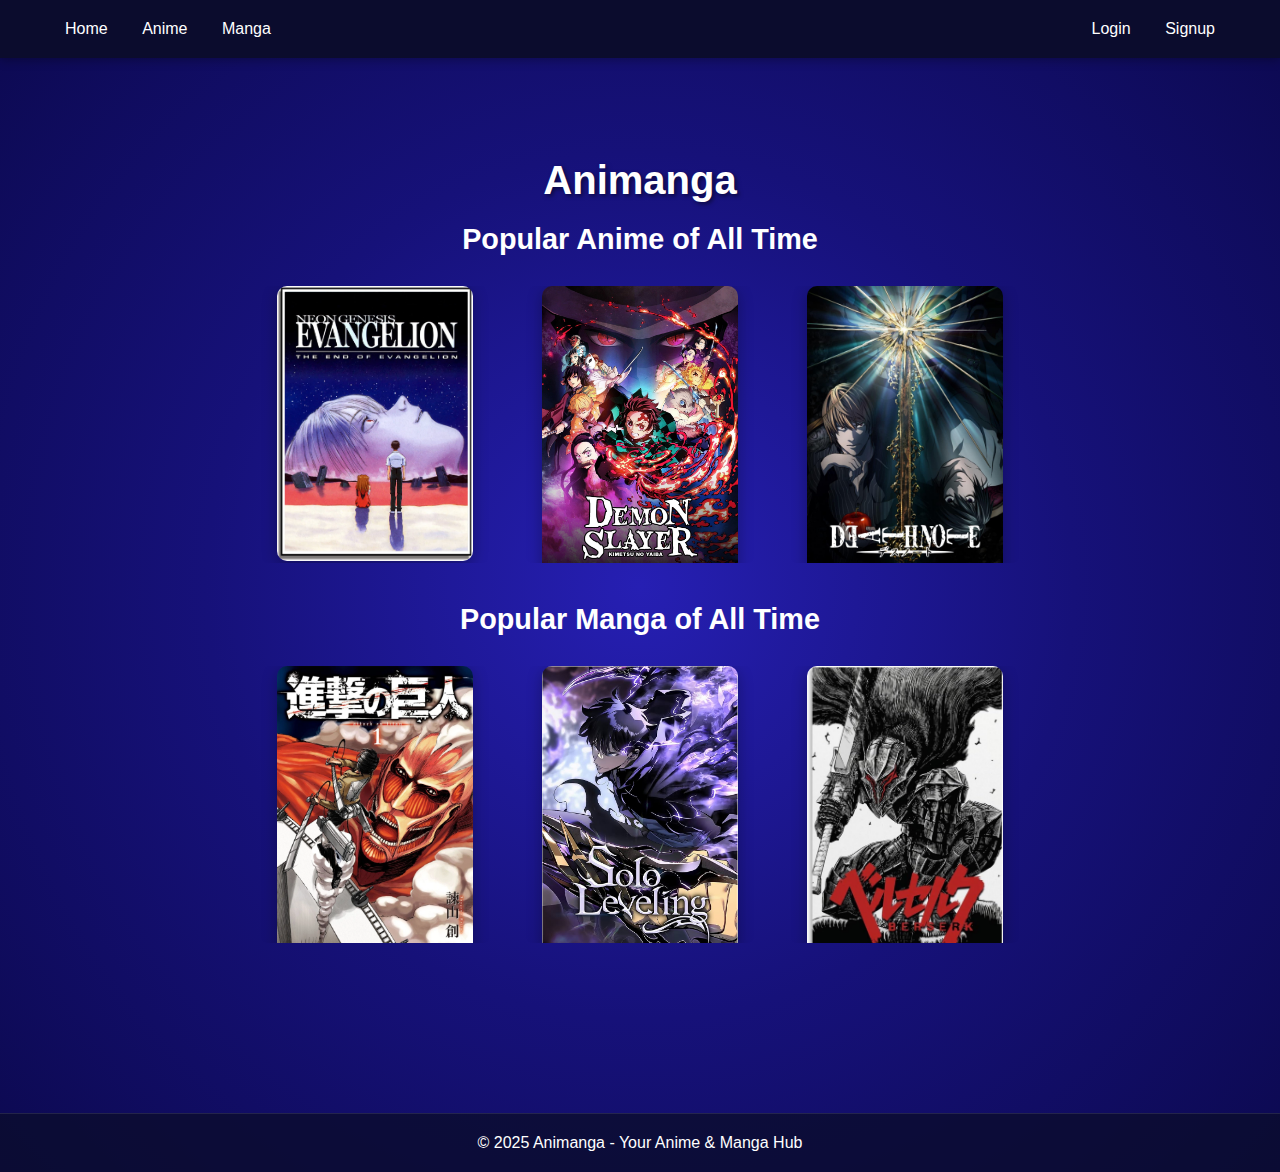
<file: src/index.html>
<!DOCTYPE html>
<html lang="en">
<head>
    <meta charset="UTF-8">
    <meta name="viewport" content="width=device-width, initial-scale=1.0">
    <title>Animanga - Home</title>
    <link rel="stylesheet" href="styles.css">
</head>
<body>
    <nav>
        <div>
            <a href="index.html">Home</a>
            <a href="anime.html">Anime</a>
            <a href="manga.html">Manga</a>
        </div>
        <div class="auth-links">
            <a href="login.html">Login</a>
            <a href="signup.html">Signup</a>
        </div>
    </nav>

    <main>
        <h1>Animanga</h1>

        <div class="sections">

            <div class="popular-section">
                <h2>Popular Anime of All Time</h2>
                <div class="popular-list">
                    <div class="card">
                        <div class="image-box">
                            <img src="../Res/Animepics/EVA.jpg" alt="Neon Genesis Evangelion" style="width: 100%;">
                        </div>
                        <div class="content">
                            <h2>Neon Genesis Evangelion</h2>
                            <p>Rating: 8.5</p>
                            <p>Genre: Mecha, Drama</p>
                        </div>
                    </div>
                    <div class="card">
                        <div class="image-box">
                            <img src="../Res/Animepics/demon.jpg" alt="Demon Slayer" style="width: 100%;">
                        </div>
                        <div class="content">
                            <h2>Demon Slayer</h2>
                            <p>Rating: 8.6</p>
                            <p>Genre: Action, Fantasy</p>
                        </div>
                    </div>
                    <div class="card">
                        <div class="image-box">
                            <img src="../Res/Animepics/Note.jpg" alt="Death Note" style="width: 100%;">
                        </div>
                        <div class="content">
                            <h2>Death Note</h2>
                            <p>Rating: 9.0</p>
                            <p>Genre: Mystery, Thriller</p>
                        </div>
                    </div>
                </div>
            </div>

            <div class="popular-section">
                <h2>Popular Manga of All Time</h2>
                <div class="popular-list">
                    <div class="card">
                        <div class="image-box">
                            <img src="../Res/Mangapics/AOT.jpg" alt="Attack on Titan" style="width: 100%;">
                        </div>
                        <div class="content">
                            <h2>Attack on Titan</h2>
                            <p>Rating: 9.5</p>
                            <p>Genre: Adventure, Fantasy</p>
                        </div>
                    </div>
                    <div class="card">
                        <div class="image-box">
                            <img src="../Res/Mangapics/SoloLvl.jpg" alt="Solo Leveling" style="width: 100%;">
                        </div>
                        <div class="content">
                            <h2>Solo Leveling</h2>
                            <p>Rating: 9.2</p>
                            <p>Genre: Action, Fantasy</p>
                        </div>
                    </div>
                    <div class="card">
                        <div class="image-box">
                            <img src="../Res/Mangapics/Berserk.jpg" alt="Berserk" style="width: 100%;">
                        </div>
                        <div class="content">
                            <h2>Berserk</h2>
                            <p>Rating: 9.8</p>
                            <p>Genre: Dark Fantasy, Horror</p>
                        </div>
                    </div>
                </div>
            </div>
        </div>
    </main>
    <footer>
        <p>© 2025 Animanga - Your Anime & Manga Hub</p>
    </footer>
</body>
</html>
</file>
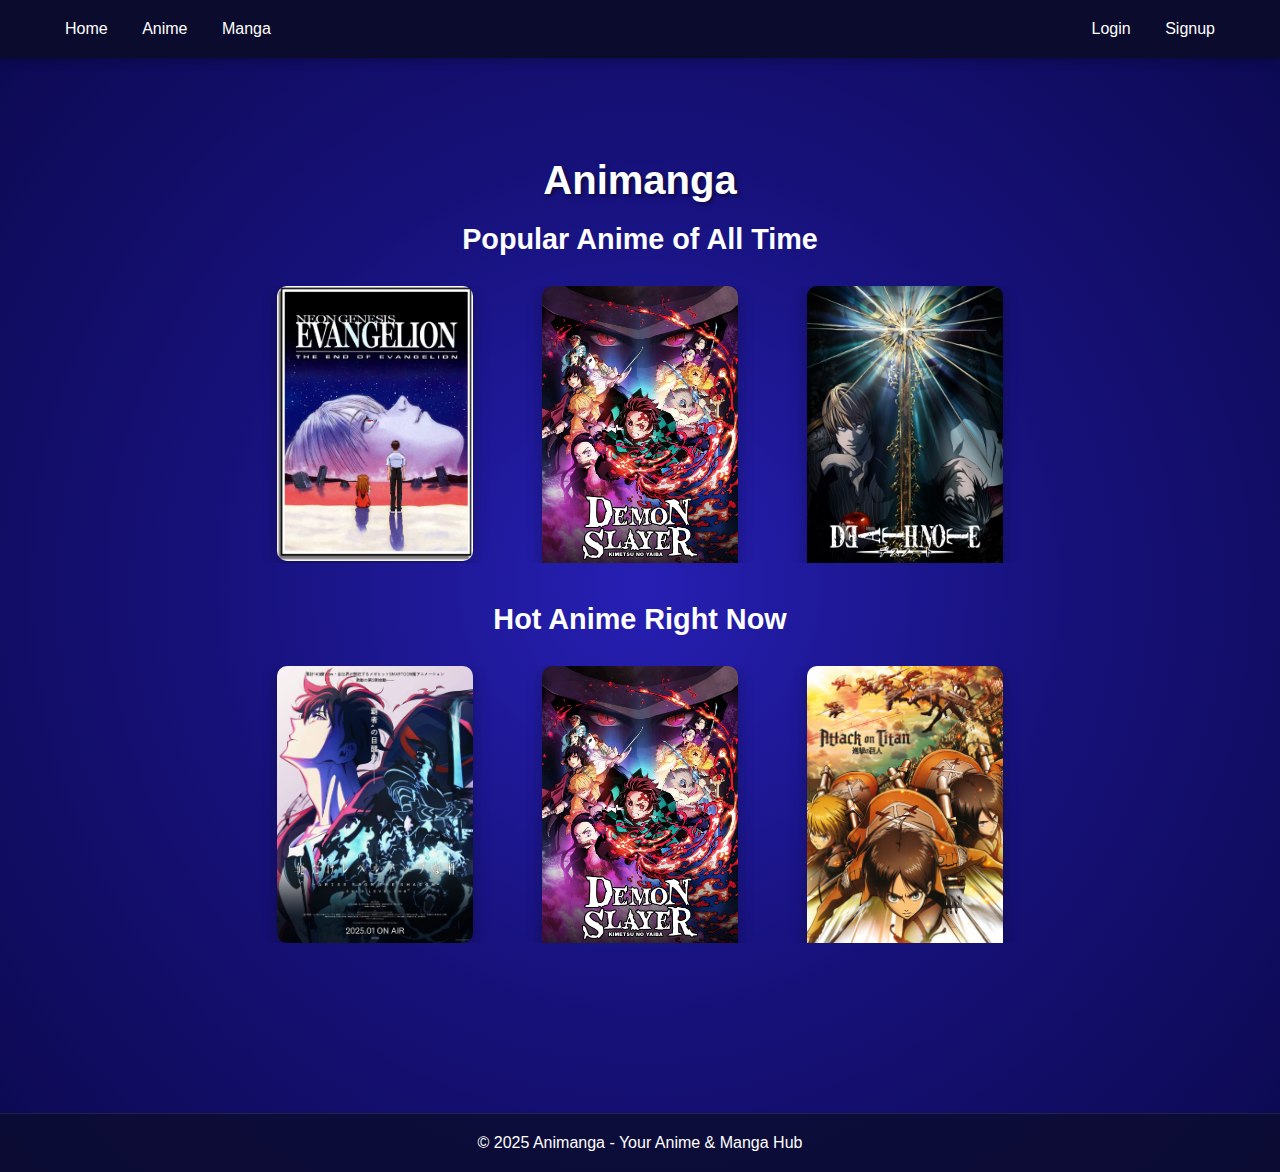
<file: src/Anime.html>
<!DOCTYPE html>
<html lang="en">
<head>
    <meta charset="UTF-8">
    <meta name="viewport" content="width=device-width, initial-scale=1.0">
    <title>Animanga - Anime</title>
    <link rel="stylesheet" href="styles.css">
</head>
<body>
    <nav>
        <div>
            <a href="index.html">Home</a>
            <a href="anime.html">Anime</a>
            <a href="manga.html">Manga</a>
        </div>
        <div class="auth-links">
            <a href="login.html">Login</a>
            <a href="signup.html">Signup</a>
        </div>
    </nav>

    <main>
        <h1>Animanga</h1>

        <div class="sections">
            <div class="popular-section">
                <h2>Popular Anime of All Time</h2>
                <div class="popular-list">
                    <div class="card">
                        <div class="image-box">
                            <img src="../Res/Animepics/EVA.jpg" alt="Neon Genesis Evangelion" style="width: 100%;">
                        </div>
                        <div class="content">
                            <h2>Neon Genesis Evangelion</h2>
                            <p>Rating: 8.5</p>
                            <p>Genre: Mecha, Drama</p>
                        </div>
                    </div>
                    <div class="card">
                        <div class="image-box">
                            <img src="../Res/Animepics/demon.jpg" alt="Demon Slayer" style="width: 100%;">
                        </div>
                        <div class="content">
                            <h2>Demon Slayer</h2>
                            <p>Rating: 8.6</p>
                            <p>Genre: Action, Fantasy</p>
                        </div>
                    </div>
                    <div class="card">
                        <div class="image-box">
                            <img src="../Res/Animepics/Note.jpg" alt="Death Note" style="width: 100%;">
                        </div>
                        <div class="content">
                            <h2>Death Note</h2>
                            <p>Rating: 9.0</p>
                            <p>Genre: Mystery, Thriller</p>
                        </div>
                    </div>
                </div>
            </div>
            
            <div class="popular-section">
                <h2>Hot Anime Right Now</h2>
                <div class="popular-list">
                    <div class="card">
                        <div class="image-box">
                            <img src="../Res/Animepics/Soloanime.jpg" alt="Solo Leveling" style="width: 100%;">
                        </div>
                        <div class="content">
                            <h2>Solo Leveling S2</h2>
                            <p>Rating: 9.1</p>
                            <p>Genre: Action, Fantasy</p>
                        </div>
                    </div>
                    <div class="card">
                        <div class="image-box">
                            <img src="../Res/Animepics/demon.jpg" alt="Demon Slayer" style="width: 100%;">
                        </div>
                        <div class="content">
                            <h2>Demon Slayer</h2>
                            <p>Rating: 8.6</p>
                            <p>Genre: Action, Fantasy</p>
                        </div>
                    </div>
                    <div class="card">
                        <div class="image-box">
                            <img src="../Res/Animepics/Attackanime.jpg" alt="Attack on Titan" style="width: 100%;">
                        </div>
                        <div class="content">
                            <h2>Attack on Titan</h2>
                            <p>Rating: 9.1</p>
                            <p>Genre: Action, Drama</p>
                        </div>
                    </div>
                </div>
            </div>
        </div>
    </main>
    <footer>
        <p>© 2025 Animanga - Your Anime & Manga Hub</p>
    </footer>
</body>
</html>
</file>
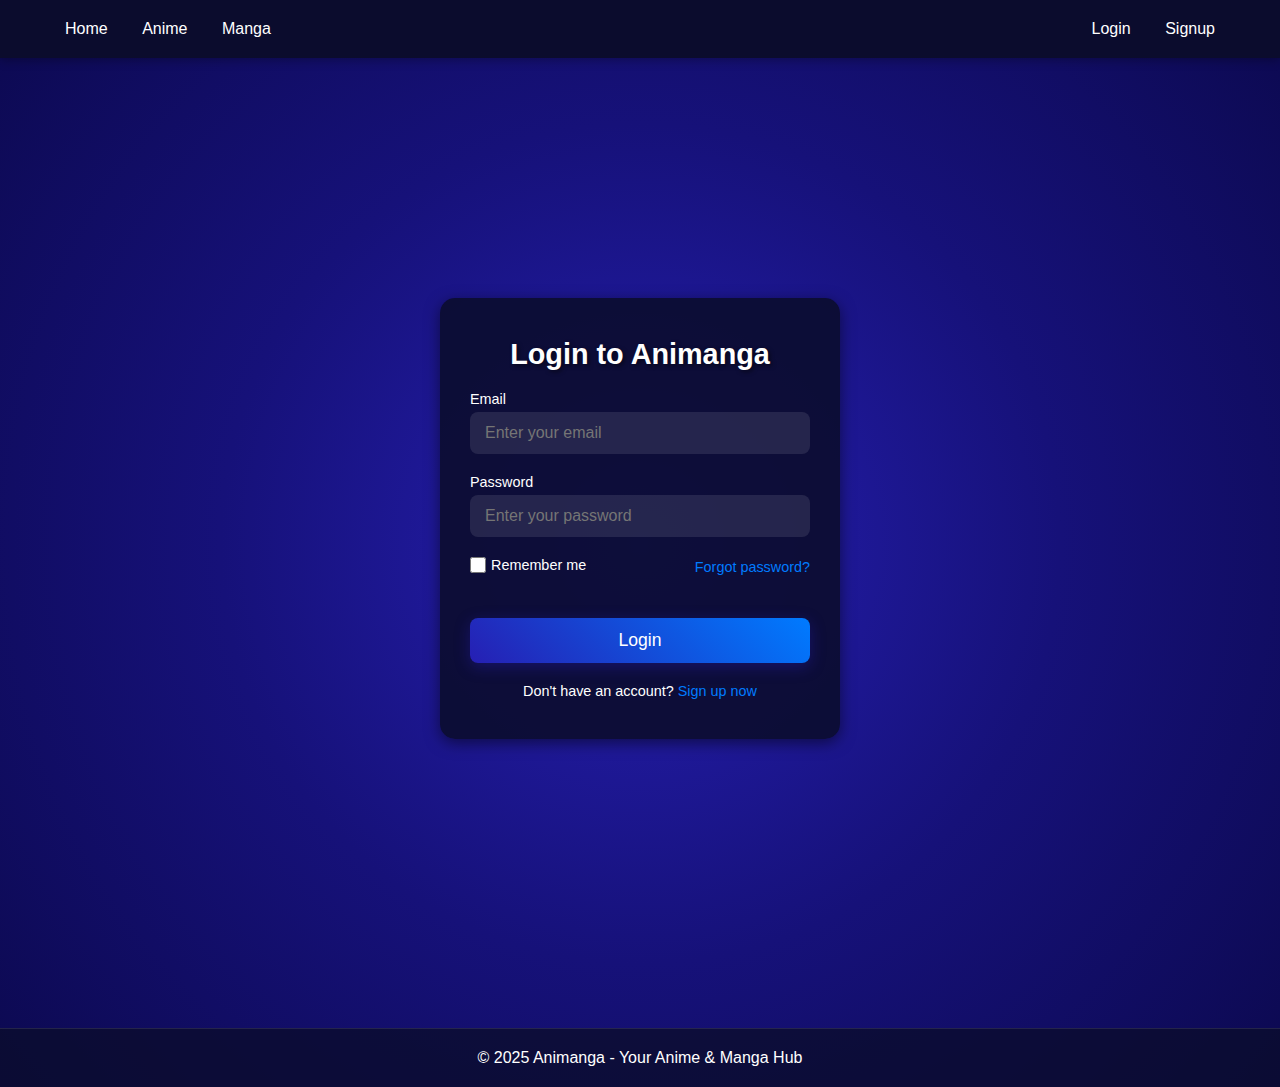
<file: src/login.html>
<!DOCTYPE html>
<html lang="en">
<head>
    <meta charset="UTF-8">
    <meta name="viewport" content="width=device-width, initial-scale=1.0">
    <title>Animanga - Login</title>
    <link rel="stylesheet" href="styles.css">
</head>
<body>
    <nav>
        <div>
            <a href="index.html">Home</a>
            <a href="anime.html">Anime</a>
            <a href="manga.html">Manga</a>
        </div>
        <div class="auth-links">
            <a href="login.html">Login</a>
            <a href="signup.html">Signup</a>
        </div>
    </nav>

    <main>
        <div class="login-container">
            <div class="login-form">
                <h2>Login to Animanga</h2>
                <form action="#" method="post">
                    <div class="form-group">
                        <label for="email">Email</label>
                        <input type="email" id="email" name="email" placeholder="Enter your email" required>
                    </div>
                    
                    <div class="form-group">
                        <label for="password">Password</label>
                        <input type="password" id="password" name="password" placeholder="Enter your password" required>
                    </div>
                    
                    <div class="form-options">
                        <div class="remember-me">
                            <label for="remember">
                                <input type="checkbox" id="remember" name="remember">
                                Remember me
                            </label>
                        </div>
                        <div class="forgot-password">
                            <a href="#">Forgot password?</a>
                        </div>
                    </div>
                    
                    <button type="button" onclick="window.location.href='index.html'">Login</button>
                    
                    <div class="signup-prompt">
                        <p>Don't have an account? <a href="signup.html">Sign up now</a></p>
                    </div>
                </form>
            </div>
        </div>
    </main>
    
    <footer>
        <p>© 2025 Animanga - Your Anime & Manga Hub</p>
    </footer>
</body>
</html>
</file>
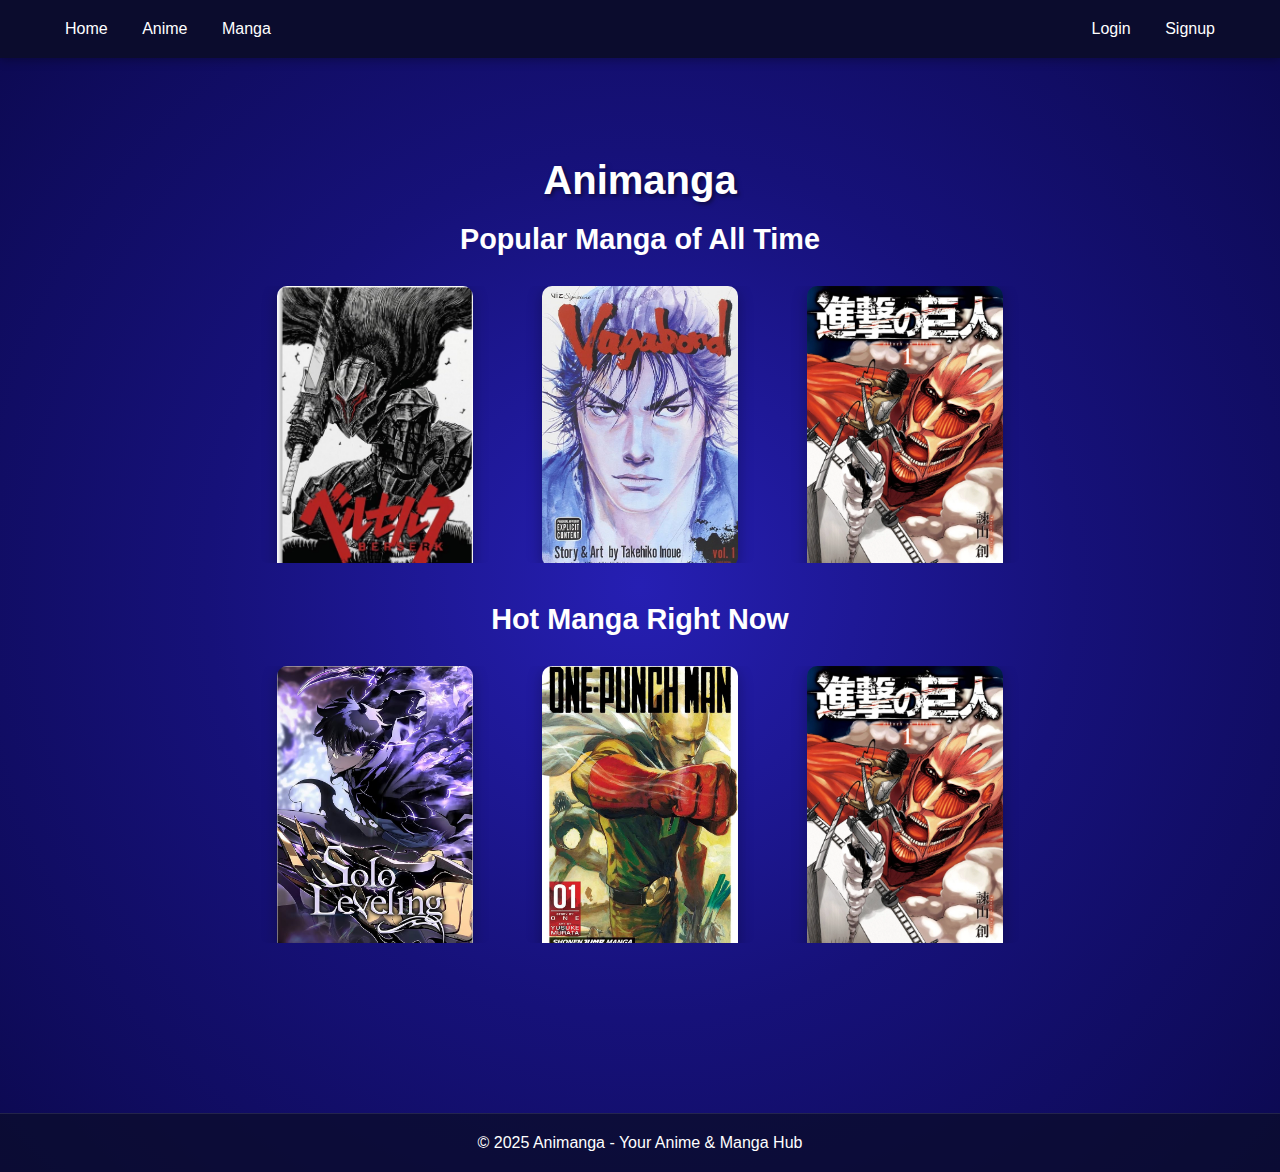
<file: src/manga-detail.html>
<!DOCTYPE html>
<html lang="en">
<head>
    <meta charset="UTF-8">
    <meta name="viewport" content="width=device-width, initial-scale=1.0, maximum-scale=1.0, user-scalable=no">
    <title>Animanga - Manga Detail</title>
    <link rel="stylesheet" href="styles.css">
    <link rel="stylesheet" href="visibility-fix.css">
    <script src="script.js" defer></script>
</head>
<body>
    <div id="page-loader">
        <div class="spinner"></div>
        <p>Loading Manga Details...</p>
    </div>

    <nav>
        <div>
            <a href="index.html">Home</a>
            <a href="anime.html">Anime</a>
            <a href="manga.html">Manga</a>
        </div>
        <div class="auth-links">
            <button id="theme-toggle" aria-label="Toggle theme">
                <span class="theme-icon light">☀️</span>
                <span class="theme-icon dark">🌙</span>
                <span class="theme-icon kawaii">🌸</span>
            </button>
            <a href="login.html">Login</a>
            <a href="signup.html">Signup</a>
        </div>
    </nav>

    <main>
        <div class="manga-detail-container">
            <div class="manga-detail">
                <div class="manga-header">
                    <h1 id="manga-title">Loading manga details...</h1>
                    <div class="manga-meta">
                        <span class="rating" id="manga-rating">⭐ 0.0</span>
                        <span class="genre" id="manga-genre">Unknown</span>
                    </div>
                </div>
                
                <div class="manga-content">
                    <div class="manga-image">
                        <img id="manga-image" src="../Res/Mangapics/placeholder.jpg" alt="Manga Cover">
                    </div>
                    
                    <div class="manga-info">
                        <div class="info-section">
                            <h3>Synopsis</h3>
                            <p id="manga-synopsis">Loading synopsis...</p>
                        </div>
                        
                        <div class="info-section">
                            <h3>Details</h3>
                            <ul class="manga-details">
                                <li><strong>Status:</strong> <span id="manga-status">Unknown</span></li>
                                <li><strong>Volumes:</strong> <span id="manga-volumes">Unknown</span></li>
                                <li><strong>Chapters:</strong> <span id="manga-chapters">Unknown</span></li>
                                <li><strong>Published:</strong> <span id="manga-published">Unknown</span></li>
                                <li><strong>Author:</strong> <span id="manga-author">Unknown</span></li>
                            </ul>
                        </div>
                        
                        <div class="info-section">
                            <h3>Where to Read</h3>
                            <div class="read-links">
                                <a href="https://mangareader.to/" class="read-btn">Read Now</a>
                                <a href="#" class="buy-btn">Buy Volumes</a>
                            </div>
                        </div>
                    </div>
                </div>
                
                <div class="manga-chapters">
                    <h3>Latest Chapters</h3>
                    <ul class="chapter-list" id="chapter-list">
                        <li class="chapter-loading">Loading chapters...</li>
                    </ul>
                </div>
                
                <div class="manga-related">
                    <h3>You might also like</h3>
                    <div class="related-manga" id="related-manga">
                        <p class="loading-text">Loading recommendations...</p>
                    </div>
                </div>
            </div>
        </div>
    </main>

    <button id="back-to-top" aria-label="Back to top">↑</button>

    <footer>
        <p>© 2025 Animanga - Your Anime & Manga Hub</p>
    </footer>
</body>
</html>
</file>
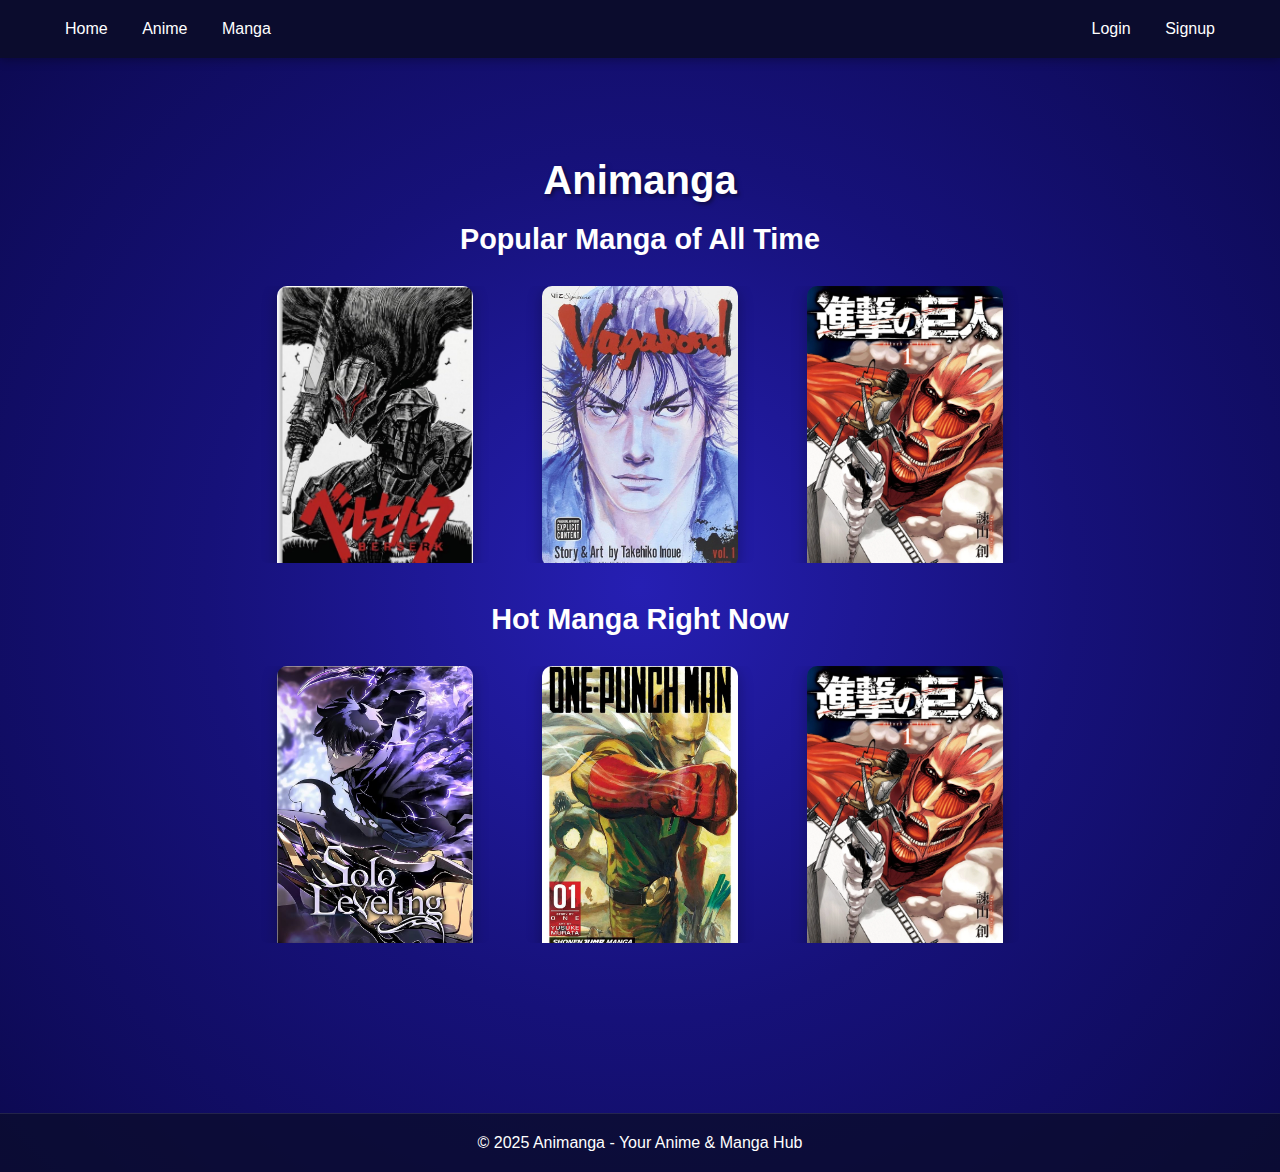
<file: src/manga.html>
<!DOCTYPE html>
<html lang="en">
<head>
    <meta charset="UTF-8">
    <meta name="viewport" content="width=device-width, initial-scale=1.0">
    <title>Animanga - Manga</title>
    <link rel="stylesheet" href="styles.css">
</head>
<body>
    <nav>
        <div>
            <a href="index.html">Home</a>
            <a href="anime.html">Anime</a>
            <a href="manga.html">Manga</a>
        </div>
        <div class="auth-links">
            <a href="login.html">Login</a>
            <a href="signup.html">Signup</a>
        </div>
    </nav>

    <main>
        <h1>Animanga</h1>

        <div class="sections">
            <div class="popular-section">
                <h2>Popular Manga of All Time</h2>
                <div class="popular-list">
                    <div class="card">
                        <div class="image-box">
                            <img src="../Res/Mangapics/Berserk.jpg" alt="Berserk" style="width: 100%;">
                        </div>
                        <div class="content">
                            <h2>Berserk</h2>
                            <p>Rating: 9.8</p>
                            <p>Genre: Dark Fantasy, Horror</p>
                        </div>
                    </div>
                    <div class="card">
                        <div class="image-box">
                            <img src="../Res/Mangapics/Vagapond.jpg" alt="Vagabond" style="width: 100%;">
                        </div>
                        <div class="content">
                            <h2>Vagabond</h2>
                            <p>Rating: 9.5</p>
                            <p>Genre: Historical, Action</p>
                        </div>
                    </div>
                    <div class="card">
                        <div class="image-box">
                            <img src="../Res/Mangapics/AOT.jpg" alt="Attack on Titan" style="width: 100%;">
                        </div>
                        <div class="content">
                            <h2>Attack on Titan</h2>
                            <p>Rating: 9.4</p>
                            <p>Genre: Action, Fantasy</p>
                        </div>
                    </div>
                </div>
            </div>
            
            <div class="popular-section">
                <h2>Hot Manga Right Now</h2>
                <div class="popular-list">
                    <div class="card">
                        <div class="image-box">
                            <img src="../Res/Mangapics/SoloLvl.jpg" alt="Solo Leveling" style="width: 100%;">
                        </div>
                        <div class="content">
                            <h2>Solo Leveling</h2>
                            <p>Rating: 9.2</p>
                            <p>Genre: Action, Fantasy</p>
                        </div>
                    </div>
                    <div class="card">
                        <div class="image-box">
                            <img src="../Res/Mangapics/one punch man.jpg" alt="One Punch Man" style="width: 100%;">
                        </div>
                        <div class="content">
                            <h2>One Punch Man</h2>
                            <p>Rating: 8.9</p>
                            <p>Genre: Comedy, Action</p>
                        </div>
                    </div>
                    <div class="card">
                        <div class="image-box">
                            <img src="../Res/Mangapics/AOT.jpg" alt="Attack on Titan Final" style="width: 100%;">
                        </div>
                        <div class="content">
                            <h2>Attack on Titan: Final</h2>
                            <p>Rating: 9.6</p>
                            <p>Genre: Action, Drama</p>
                        </div>
                    </div>
                </div>
            </div>
        </div>
    </main>
    <footer>
        <p>© 2025 Animanga - Your Anime & Manga Hub</p>
    </footer>
</body>
</html>
</file>
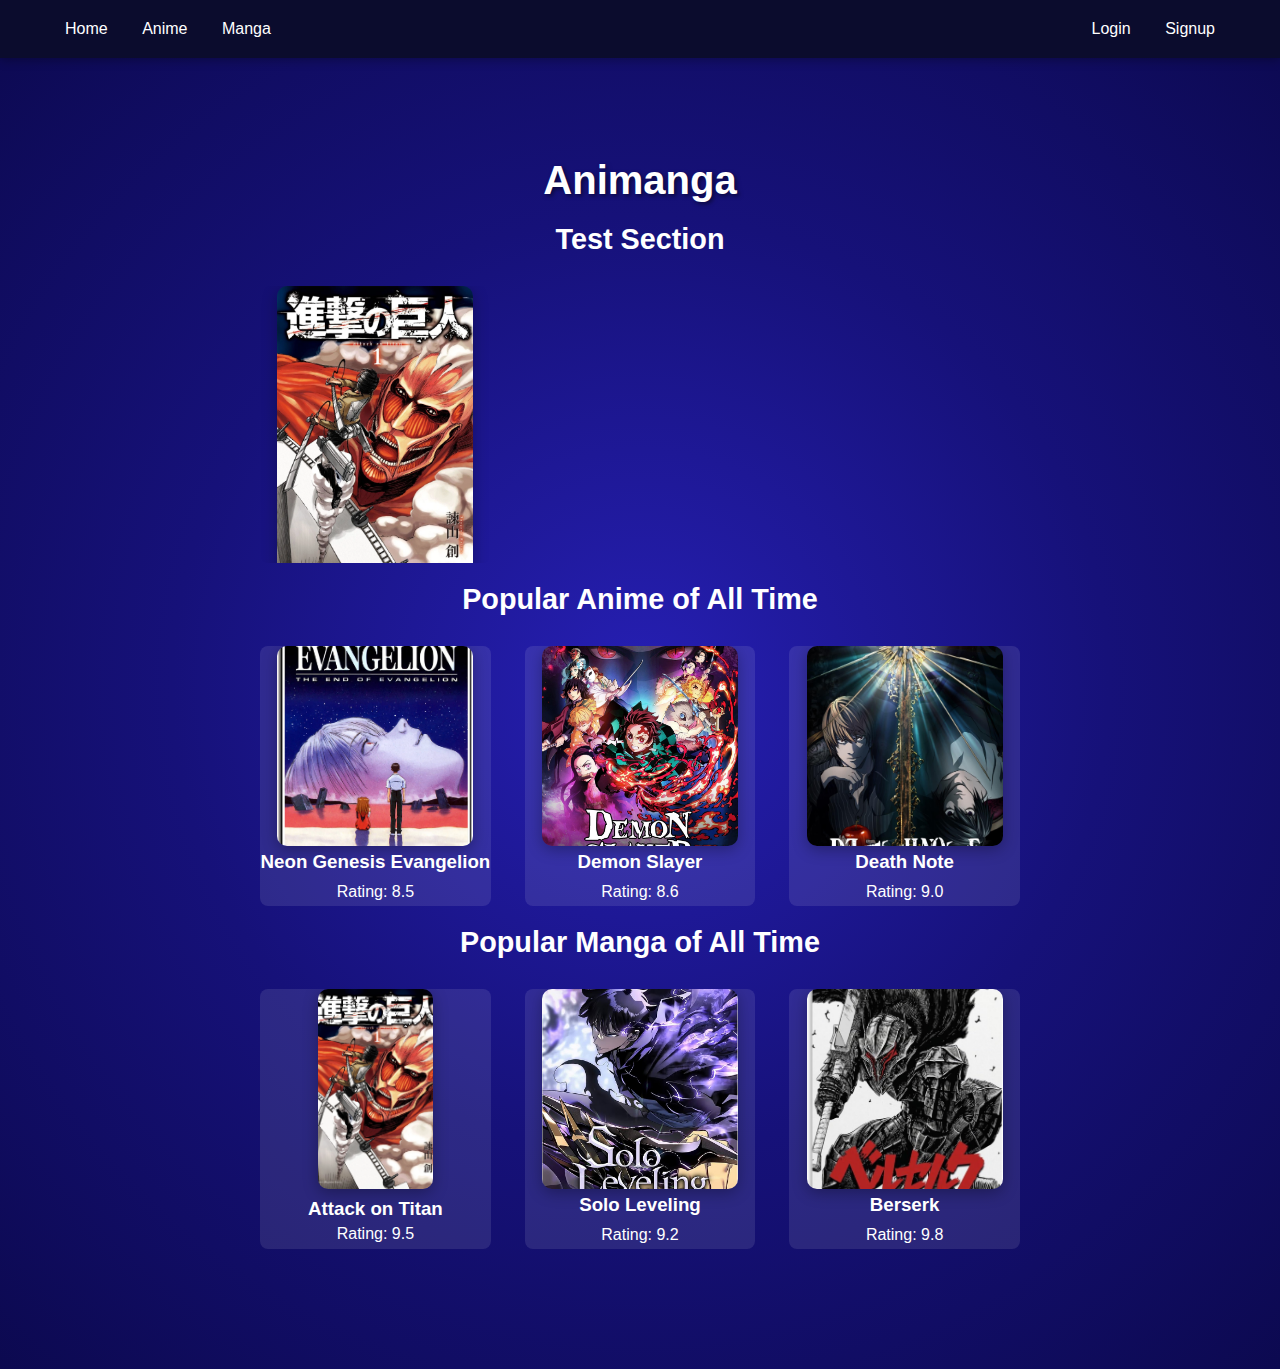
<file: src/proj.html>
<!DOCTYPE html>
<html lang="en">
<head>
    <meta charset="UTF-8">
    <meta name="viewport" content="width=device-width, initial-scale=1.0">
    <title>Animanga - Home</title>
    <link rel="stylesheet" href="styles.css">
</head>
<body>
    <nav>
        <div>
            <a href="#">Home</a>
            <a href="#">Anime</a>
            <a href="#">Manga</a>
        </div>
        <div class="auth-links">
            <a href="#">Login</a>
            <a href="#">Signup</a>
        </div>
    </nav>

    <main>
        <h1>Animanga</h1>

        <div class="sections">

        <div class="test-section">
            <h2>Test Section</h2>
            <div class="card">
                <div class="image-box">
                    <img src="../Res/AOT.jpg" alt="Attack on Titan">
                </div>
                <div class="content">
                    <h2>Attack on Titan</h2>
                    <p>Rating: 9.5</p>
                    <p>Genre: Adventure, Fantasy</p>
            </div>
        </div>

        <div class="popular-section">
            <h2>Popular Anime of All Time</h2>
            <ul class="popular-list">
                <li><img src="../Res/EVA.jpg" alt="Neon Genesis Evangelion">
                    <h3>Neon Genesis Evangelion</h3>
                    <p>Rating: 8.5</p> </li>
                <li><img src="../Res/demon.jpg" alt="Demon Slayer">
                    <h3>Demon Slayer</h3>
                    <p>Rating: 8.6</p> </li>
                <li><img src="../Res/Note.jpg" alt="Death Note">
                    <h3>Death Note</h3>
                    <p>Rating: 9.0</p> </li>
            </ul>
        </div>

        <div class="popular-section">
            <h2>Popular Manga of All Time</h2>
            <ul class="popular-list">
                <li><box><img src="../Res/AOT.jpg">
                    <h3>Attack on Titan</h3>
                    <p>Rating: 9.5</p> </li> </box>
                </li>
                <li><img src="../Res/SoloLvl.jpg">
                    <h3>Solo Leveling</h3>
                    <p>Rating: 9.2</p> </li>
                </li>
                <li><img src="../Res/Berserk.jpg">
                    <h3>Berserk</h3>
                    <p>Rating: 9.8</p> </li>
                </li>
            </ul>
        </div>

        </div>
    </main>
</body>
</html>
</file>
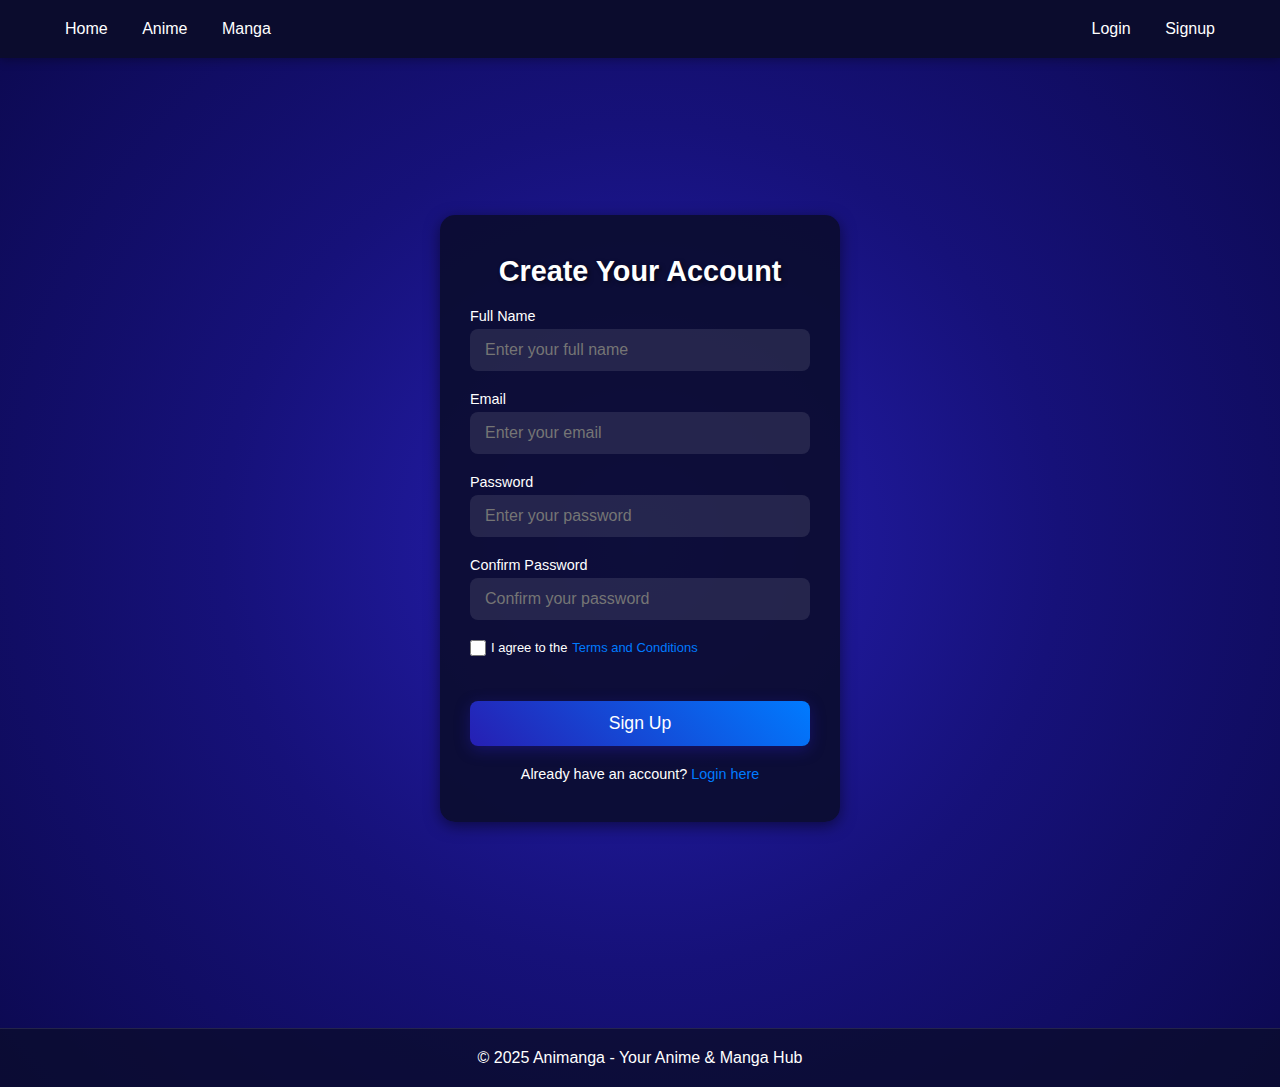
<file: src/signup.html>
<!DOCTYPE html>
<html lang="en">
<head>
    <meta charset="UTF-8">
    <meta name="viewport" content="width=device-width, initial-scale=1.0">
    <title>Animanga - Signup</title>
    <link rel="stylesheet" href="styles.css">
</head>
<body>
    <nav>
        <div>
            <a href="index.html">Home</a>
            <a href="anime.html">Anime</a>
            <a href="manga.html">Manga</a>
        </div>
        <div class="auth-links">
            <a href="login.html">Login</a>
            <a href="signup.html">Signup</a>
        </div>
    </nav>

    <main>
        <div class="signup-container">
            <div class="signup-form">
                <h2>Create Your Account</h2>
                <form>
                    <div class="form-group">
                        <label for="name">Full Name</label>
                        <input type="text" id="name" name="name" placeholder="Enter your full name" required>
                    </div>
                    
                    <div class="form-group">
                        <label for="email">Email</label>
                        <input type="email" id="email" name="email" placeholder="Enter your email" required>
                    </div>
                    
                    <div class="form-group">
                        <label for="password">Password</label>
                        <input type="password" id="password" name="password" placeholder="Enter your password" required>
                    </div>
                    
                    <div class="form-group">
                        <label for="confirm-password">Confirm Password</label>
                        <input type="password" id="confirm-password" name="confirm-password" placeholder="Confirm your password" required>
                    </div>
                    
                    <div class="form-options">
                        <div class="terms">
                            <label for="terms">
                                <input type="checkbox" id="terms" name="terms" required>
                                I agree to the <a href="#">Terms and Conditions</a>
                            </label>
                        </div>
                    </div>
                    
                    <button type="button" onclick="window.location.href='index.html'">Sign Up</button>
                    
                    <div class="login-prompt">
                        <p>Already have an account? <a href="login.html">Login here</a></p>
                    </div>
                </form>
            </div>
        </div>
    </main>
    
    <footer>
        <p>© 2025 Animanga - Your Anime & Manga Hub</p>
    </footer>
</body>
</html>
</file>
<file: src/styles.css>
* {
    margin: 0;
    padding: 0;
    box-sizing: border-box;
    font-family: Arial, sans-serif;
}

body {
    background: radial-gradient(circle, #261FB3 0%, #161179 50%, #0C0950 100%);
    min-height: 100vh;
    color: #ffffff;
}

nav {
    display: flex;
    justify-content: space-between;
    padding: 20px 50px;
    background: #0B0C2D;
    box-shadow: 0 2px 10px rgba(0,0,0,0.3);
}

nav a {
    text-decoration: none;
    color: #ffffff;
    margin: 0 15px;
    transition: color 0.3s ease;
}

nav a:hover {
    color: #007bff;
}

.auth-links {
    margin-left: auto;
}

main {
    text-align: center;
    padding: 100px 20px;
    max-width: 800px;
    margin: 0 auto;
}

h1 {
    font-size: 2.5em;
    margin-bottom: 20px;
    text-shadow: 2px 2px 4px rgba(0,0,0,0.5);
}

h2 {
    color: #ffffff;
    margin-bottom: 30px;
    font-size: 1.8em;
}

button {
    background: linear-gradient(45deg, #261FB3, #007bff);
    color: white;
    border: none;
    padding: 15px 40px;
    font-size: 1.1em;
    border-radius: 30px;
    cursor: pointer;
    margin-top: 20px;
    transition: all 0.3s ease;
    box-shadow: 0 4px 15px rgba(38,31,179,0.4);
}

button:hover {
    transform: translateY(-2px);
    box-shadow: 0 6px 20px rgba(38,31,179,0.6);
}

.sections {
    display: flex;
    justify-content: space-between;
    gap: 20px; /* Adds spacing between the two sections */
    flex-wrap: wrap; /* Ensures responsiveness on smaller screens */
}

.popular-section .popular-now {
    flex: 1; /* Ensures both sections take equal width */
    max-width: 60%; /* Prevents them from being too wide */
    background: rgba(11, 12, 45, 0.8);
    padding: 25px;
    border-radius: 15px;
    margin: 10px 0; /* Adjusted margin for better spacing */
    backdrop-filter: blur(5px);
}

/* Update popular-list to display items horizontally */
.popular-list {
    list-style: none;
    padding: 0;
    display: flex;
    flex-wrap: wrap;
    justify-content: space-between;
    gap: 20px;
}

/* For list items in popular-list */
.popular-list li {
    position: relative;
    display: flex;
    flex-direction: column;
    justify-content: center;
    align-items: center;
    text-align: center;
    overflow: hidden;
    border-radius: 8px;
    background: rgba(255, 255, 255, 0.1);
    transition: transform 0.3s ease;
    margin-bottom: 20px;
    width: calc(33% - 20px); /* Makes 3 items per row */
}

/* Make images in list items consistent */
.popular-list li img {
    width: 100%;
    height: 200px;
    object-fit: cover;
    transition: 0.5s ease-in-out;
}

.popular-list li .content {
    position: absolute;
    top: 0;
    left: 0;
    width: 100%;
    height: 100%;
    display: flex;
    flex-direction: column;
    justify-content: center;
    align-items: center;
    color: white;
    background: rgba(0, 0, 0, 0.5); /* Optional overlay */
    opacity: 0; /* Initially hidden */
    transition: opacity 0.3s ease-in-out;
    z-index: 1; /* Ensures the content is above the image */
}

.popular-list li:hover .content {
    opacity: 1; /* Show content on hover */
}

.popular-list li:hover img {
    filter: grayscale(1) brightness(0.4); /* Dim the image on hover */
}

.popular-list li h3,
.popular-list li p {
    margin: 5px 0;
}

img {
    max-width: 85%;
    height: auto;
    border-radius: 10px;
    box-shadow: 0 4px 15px rgba(0,0,0,0.3);
}

/* Update card styling for horizontal layout */
.card {
    width: calc(33% - 20px); /* Creates 3 cards per row with spacing */
    aspect-ratio: 1 / 1.2;
    border-radius: 8px;
    position: relative;
    overflow: hidden;
    margin-bottom: 20px;
}

.card .image-box img {
    width: 100%;
    height: 100%;
    object-fit: cover; /* Ensures the image covers the card */
    transition: 0.5s ease-in-out;
}

.card .content {
    position: absolute;
    top: 50%;
    left: 50%;
    transform: translate(-50%, -50%);
    width: 100%;
    height: 100%;
    display: flex;
    flex-direction: column;
    justify-content: center;
    align-items: center;
    color: white;
    background: rgba(0, 0, 0, 0.5); /* Optional: Adds a semi-transparent overlay */
    text-align: center;
    opacity: 0; /* Initially hidden */
    transition: opacity 0.3s ease-in-out;
    z-index: 1; /* Ensures the content is above the image */
}

.card:hover .content {
    opacity: 1; /* Show content on hover */
}

.card .content h2,
.card .content p {
    opacity: 0;
}

.card:hover .content h2,
.card:hover .content p {
    opacity: 1;
    margin: 5px 0;
    z-index: 2; /* Ensures text is above the overlay */
    transition: 0.4px ease-in-out;
}

.card::after {
    content: "";
    position: absolute;
    inset: 5px; /* Adjusted to ensure the border is visible */
    border: 2px solid white;
    border-radius: inherit;
    opacity: 0;
    transition: 0.4s ease-in-out;
}

.card:hover img {
    filter:
        grayscale(1)
        brightness(0.4);
}

.card:hover::after {
    opacity: 1;
    inset: 10px; /* Slightly smaller inset for the hover effect */
}

.card:hover .content h3 {
    scale: 1;
    opacity: 1;
}

.card:hover .content p {
    opacity: 1;
    transform: translateY(0);
}

/* Add footer styling */
footer {
    text-align: center;
    padding: 20px 0;
    margin-top: 50px;
    background: rgba(11, 12, 45, 0.8);
    border-top: 1px solid rgba(255, 255, 255, 0.1);
    color: #ffffff;
    width: 100%;
}
/* Login Page Styling */
.login-container {
    display: flex;
    justify-content: center;
    align-items: center;
    min-height: 80vh;
    padding: 20px;
}

.login-form {
    background: rgba(11, 12, 45, 0.9);
    padding: 40px 30px;
    border-radius: 15px;
    box-shadow: 0 4px 15px rgba(0, 0, 0, 0.5);
    width: 100%;
    max-width: 400px;
    text-align: center;
}

.login-form h2 {
    color: #ffffff;
    margin-bottom: 20px;
    font-size: 1.8em;
    text-shadow: 2px 2px 4px rgba(0, 0, 0, 0.5);
}

.login-form .form-group {
    margin-bottom: 20px;
    text-align: left;
}

.login-form label {
    display: block;
    color: #ffffff;
    font-size: 0.9em;
    margin-bottom: 5px;
}

.login-form input {
    width: 100%;
    padding: 12px 15px;
    border: none;
    border-radius: 8px;
    background: rgba(255, 255, 255, 0.1);
    color: #ffffff;
    font-size: 1em;
    outline: none;
    transition: all 0.3s ease;
}

.login-form input:focus {
    background: rgba(255, 255, 255, 0.2);
    box-shadow: 0 0 8px rgba(38, 31, 179, 0.5);
}

.login-form .form-options {
    display: flex;
    justify-content: space-between;
    align-items: center;
    margin-bottom: 20px;
}

.login-form .form-options a {
    color: #007bff;
    font-size: 0.9em;
    text-decoration: none;
    transition: color 0.3s ease;
}

.login-form .form-options a:hover {
    color: #0056b3;
}

.login-form button {
    width: 100%;
    padding: 12px 20px;
    background: linear-gradient(45deg, #261FB3, #007bff);
    color: white;
    border: none;
    border-radius: 8px;
    font-size: 1.1em;
    cursor: pointer;
    transition: all 0.3s ease;
    box-shadow: 0 4px 15px rgba(38, 31, 179, 0.4);
}

.login-form button:hover {
    transform: translateY(-2px);
    box-shadow: 0 6px 20px rgba(38, 31, 179, 0.6);
}

.login-form .signup-prompt {
    margin-top: 20px;
    font-size: 0.9em;
    color: #ffffff;
}

.login-form .signup-prompt a {
    color: #007bff;
    text-decoration: none;
    transition: color 0.3s ease;
}

.login-form .signup-prompt a:hover {
    color: #0056b3;
}

.remember-me label {
    display: flex;
    align-items: center;
    gap: 5px; /* Adds spacing between the checkbox and text */
    color: #ffffff;
    font-size: 0.9em;
    cursor: pointer;
}

.remember-me input[type="checkbox"] {
    width: 16px;
    height: 16px;
    cursor: pointer;
}

/* Signup Page Styling */
.signup-container {
    display: flex;
    justify-content: center;
    align-items: center;
    min-height: 80vh;
    padding: 20px;
}

.signup-form {
    background: rgba(11, 12, 45, 0.9);
    padding: 40px 30px;
    border-radius: 15px;
    box-shadow: 0 4px 15px rgba(0, 0, 0, 0.5);
    width: 100%;
    max-width: 400px;
    text-align: center;
}

.signup-form h2 {
    color: #ffffff;
    margin-bottom: 20px;
    font-size: 1.8em;
    text-shadow: 2px 2px 4px rgba(0, 0, 0, 0.5);
}

.signup-form .form-group {
    margin-bottom: 20px;
    text-align: left;
}

.signup-form label {
    display: block;
    color: #ffffff;
    font-size: 0.9em;
    margin-bottom: 5px;
}

.signup-form input {
    width: 100%;
    padding: 12px 15px;
    border: none;
    border-radius: 8px;
    background: rgba(255, 255, 255, 0.1);
    color: #ffffff;
    font-size: 1em;
    outline: none;
    transition: all 0.3s ease;
}

.signup-form input:focus {
    background: rgba(255, 255, 255, 0.2);
    box-shadow: 0 0 8px rgba(38, 31, 179, 0.5);
}

.signup-form .form-options {
    margin-bottom: 20px;
    text-align: left;
}

.signup-form .form-options .terms {
    display: flex;
    align-items: center;
    gap: 5px;
    color: #ffffff;
    font-size: 0.9em;
}

.signup-form .form-options .terms a {
    color: #007bff;
    text-decoration: none;
    transition: color 0.3s ease;
}

.signup-form .form-options .terms a:hover {
    color: #0056b3;
}

.signup-form .form-options .terms label {
    display: flex;
    align-items: center;
    gap: 5px; /* Adds spacing between the checkbox and text */
    color: #ffffff;
    font-size: 0.9em;
    cursor: pointer;
}

.signup-form .form-options .terms input[type="checkbox"] {
    width: 16px;
    height: 16px;
    cursor: pointer;
}

.signup-form button {
    width: 100%;
    padding: 12px 20px;
    background: linear-gradient(45deg, #261FB3, #007bff);
    color: white;
    border: none;
    border-radius: 8px;
    font-size: 1.1em;
    cursor: pointer;
    transition: all 0.3s ease;
    box-shadow: 0 4px 15px rgba(38, 31, 179, 0.4);
}

.signup-form button:hover {
    transform: translateY(-2px);
    box-shadow: 0 6px 20px rgba(38, 31, 179, 0.6);
}

.signup-form .login-prompt {
    margin-top: 20px;
    font-size: 0.9em;
    color: #ffffff;
}

.signup-form .login-prompt a {
    color: #007bff;
    text-decoration: none;
    transition: color 0.3s ease;
}

.signup-form .login-prompt a:hover {
    color: #0056b3;
}
</file>
<file: src/visibility-fix.css>
/* visibility-fix.css */
/*
    This stylesheet provides forceful overrides to ensure critical UI elements
    are visible and correctly displayed. It is intended to address
    potential conflicts or cascading issues from other stylesheets.

    Ideally, these issues should be resolved in the primary stylesheets
    by adjusting specificity and rule order to avoid excessive use of '!important'.
*/

/* Ensure base visibility for cards and list items */
.card,
.popular-list li, /* Assuming .popular-list li are card-like items */
.related-card {
    display: block !important; /* Overriding display if previously hidden */
    opacity: 1 !important; /* Overriding opacity if previously transparent */
    visibility: visible !important; /* Overriding visibility if previously hidden */
    transform: none !important; /* Resetting transforms that might affect visibility/layout */
}

/* Ensure content within cards is displayed as a flex container */
.card .content,
.popular-list li .content,
.related-card .content { /* Assuming .content is a direct child */
    display: flex !important; /* Forcing flex display for layout */
    opacity: 1 !important;
    visibility: visible !important;
}

/* Ensure text elements within cards are visible and have a default color */
.card .content h2,
.card .content p,
.popular-list li h3, /* This selector might be too broad if not all h3 are content titles */
.popular-list li .content h3,
.popular-list li .content p,
.related-card h4 {
    display: block !important; /* Ensure block display for proper layout if needed */
    opacity: 1 !important;
    visibility: visible !important;
    color: white !important; /* Fallback color if theme variables fail or are overridden */
}

/* Ensure image containers and images are block-level and visible */
.card .image-box,
.card .image-box img,
.popular-list li img, /* Consider a parent .image-box for consistency if applicable */
.related-image,
.related-image img {
    display: block !important;
    opacity: 1 !important;
    visibility: visible !important;
}

/* Set minimum height and background for image containers to prevent collapse */
.card .image-box,
.popular-list li .image-box, /* Added for consistency with .card */
.related-image {
    min-height: 200px !important; /* Ensure container has dimensions */
    position: relative !important; /* For absolute positioning of pseudo-elements if used */
    background-color: rgba(30, 30, 60, 0.4) !important; /* Fallback background */
}

/* Ensure visibility for section containers */
.popular-section,
.popular-list,
.related-manga {
    opacity: 1 !important;
    visibility: visible !important;
}

/*
   .popular-section {
       // Original comment: "flex needs this gone or it breaks lol"
       // This implies a conflicting flex property was being overridden.
       // If a specific property was being reset (e.g., flex: auto !important;),
       // it should be stated here. Leaving empty if the fix was just removing a rule.
   }
*/

/* Reset animations that might cause visibility issues */
.card-animated { /* This class likely applies animations */
    opacity: 1 !important; /* Ensure full opacity, overriding animation start state */
    transform: none !important; /* Reset transforms, overriding animation start state */
}

/* Ensure hovering cards have a higher z-index to appear on top */
.hovering { /* Class applied on hover */
    z-index: 10 !important; /* Bring to front */
}

/* Default card shadow and transform properties */
.card {
    /*
        Note: Applying box-shadow and transform properties here with !important
        can make it very difficult to customize them later or have hover effects
        that alter these properties without also using !important.
        These are likely better placed in styles.css without !important.
    */
    box-shadow: 0 4px 15px rgba(0, 0, 0, 0.5) !important;
    transform-origin: center !important;
    transform-style: preserve-3d !important; /* For 3D transforms */
}

/* Gradient background for card content */
.card .content {
    /*
        This !important forces a specific background, overriding theme or hover effects
        defined elsewhere without !important.
    */
    background: linear-gradient(to top,
        rgba(0, 0, 0, 0.9) 0%,
        rgba(0, 0, 0, 0.7) 30%,
        rgba(0, 0, 0, 0.4) 60%,
        rgba(0, 0, 0, 0.3) 100%) !important;
}

/* Text shadow for readability on card content */
.card .content h2,
.card .content p {
    text-shadow: 0 2px 4px rgba(0, 0, 0, 0.8) !important;
}

/* Styling for image boxes when an image fails to load */
.image-box.img-error { /* Class added by JS when image error occurs */
    position: relative !important; /* Ensure correct positioning for pseudo-element */
    background-color: rgba(30, 30, 60, 0.6) !important;
}

/* Display image title as fallback content */
.image-box.img-error::before {
    content: attr(data-title) !important; /* Display alt text or title */
    position: absolute !important;
    top: 0 !important;
    left: 0 !important;
    width: 100% !important;
    height: 100% !important;
    display: flex !important;
    align-items: center !important;
    justify-content: center !important;
    text-align: center !important;
    padding: 20px !important; /* Ensure text is not at the very edges */
    color: white !important;
    font-weight: bold !important;
    font-size: 1rem !important;
    z-index: 5 !important; /* Ensure it's above the broken image icon but below other overlays */
    background-color: rgba(30, 30, 60, 0.8) !important; /* Darken background for readability */
}

/* Hide broken image icons */
img.error-img { /* Class added to img tag by JS on error */
    display: none !important; /* Hides the element and its space */
    opacity: 0 !important; /* Ensure it's not just transparent */
    visibility: hidden !important;
}

/* CSS overrides to fix visibility */

/* Make cards visible by default */
.card {
  display: block !important;
  opacity: 1 !important;
  visibility: visible !important;
}

.card .content {
  display: flex !important;
  opacity: 1 !important;
  visibility: visible !important;
}

.card .content h2,
.card .content p {
  opacity: 1 !important;
  visibility: visible !important;
}

.popular-list,
.popular-section {
  display: block !important;
  opacity: 1 !important;
  visibility: visible !important;
}

/* Ensure hamburger is visible on mobile */
@media (max-width: 768px) {
  .hamburger {
    display: flex !important;
  }
  
  nav > div:first-child {
    display: none !important;
  }
}

/* Fix for anime/manga details pages */
.anime-detail .episode-item,
.manga-detail .chapter-item {
  display: flex !important;
}

/* Side menu visibility fix */
.side-menu.open {
  left: 0 !important;
}

/* Fix for watch/read buttons */
.watch-episode-btn,
.read-chapter-btn {
  display: inline-block !important;
}

/* Make sure detail pages respect theme colors */
.manga-detail,
.anime-detail,
.manga-header,
.anime-header,
.manga-content,
.anime-content,
.manga-chapters,
.anime-episodes,
.manga-related,
.anime-related,
.related-manga,
.related-anime {
  background-color: var(--card-bg) !important;
  color: var(--text-color) !important;
  box-shadow: var(--shadow) !important;
}

/* Fix text colors in detail pages */
.manga-info h3,
.anime-info h3,
.manga-chapters h3,
.anime-episodes h3,
.manga-related h3,
.anime-related h3 {
  color: var(--primary-color) !important;
}

.chapter-item,
.episode-item {
  background-color: rgba(var(--primary-rgb), 0.05) !important;
}

/* Fix image visibility on detail pages */
.manga-image img,
.anime-image img {
  display: block !important;
  opacity: 1 !important;
  visibility: visible !important;
  border-radius: 10px !important;
}
</file>
